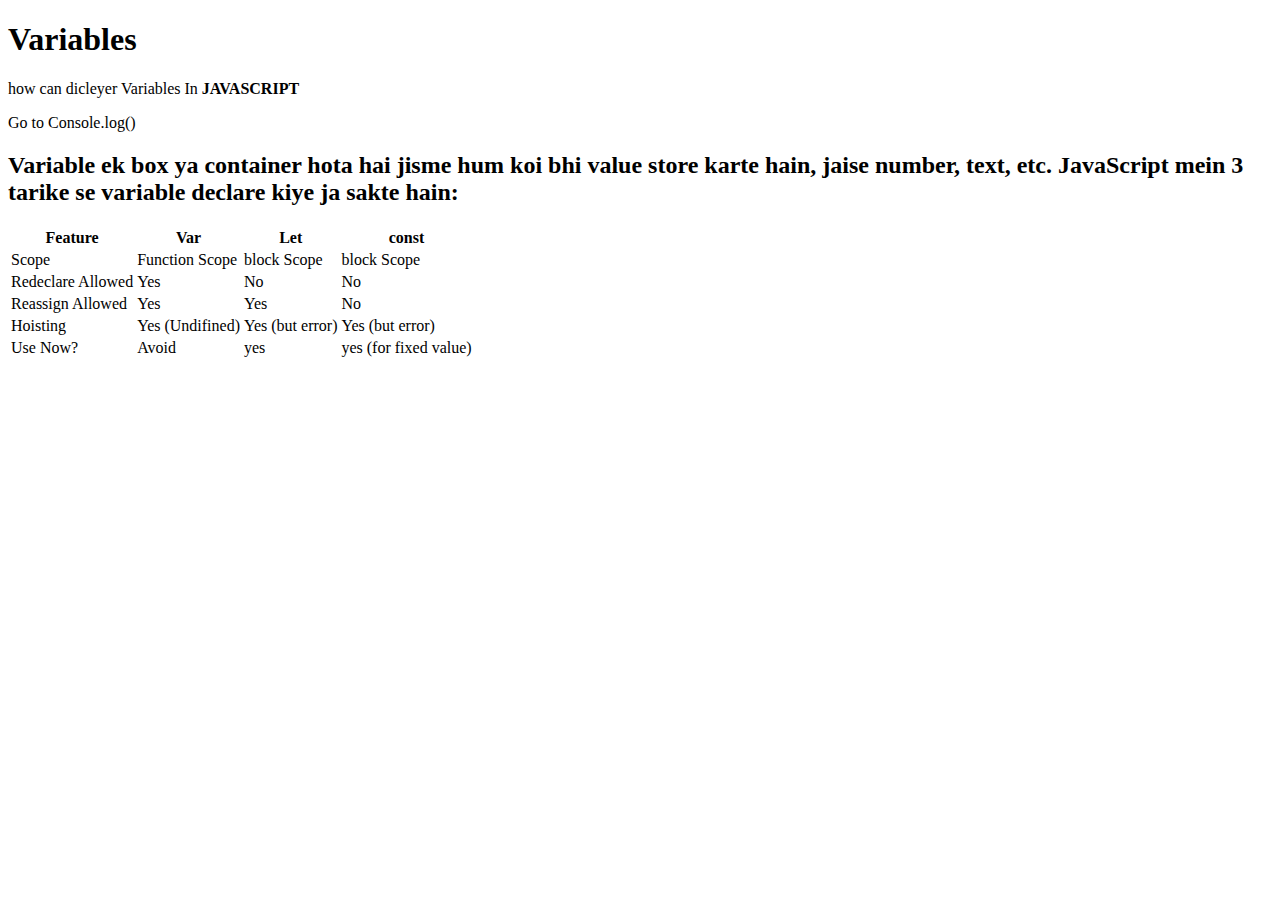
<file: JavaScript-07-2025/01_variables/index.html>
<!DOCTYPE html>
<html lang="en">
<head>
    <meta charset="UTF-8">
    <meta name="viewport" content="width=device-width, initial-scale=1.0">
    <title>Variables</title>
</head>
<body>
    <h1>Variables</h1>
    <p>how can dicleyer Variables In <strong>JAVASCRIPT</strong></p>
    <p>Go to Console.log()</p>

    <h2>Variable ek box ya container hota hai jisme hum koi bhi value store karte hain, jaise number, text, etc.
JavaScript mein 3 tarike se variable declare kiye ja sakte hain:</h2>
       
    <table>
        <tr>
            <th>Feature</th>
            <th>Var</th>
            <th>Let</th>
            <th>const</th>
        </tr>
        <tbody>
            <tr>
                <td>Scope</td>
                <td>Function Scope</td>
                <td>block Scope</td>
                <td>block Scope</td>
            </tr>
            <tr>
                <td>Redeclare Allowed</td>
                <td>Yes</td>
                <td>No</td>
                <td>No</td>
            </tr>
            <tr>
                <td>Reassign Allowed</td>
                <td>Yes</td>
                <td>Yes</td>
                <td>No</td>
            </tr>
            <tr>
                <td>Hoisting</td>
                <td>Yes (Undifined)</td>
                <td>Yes (but error)</td>
                <td>Yes (but error)</td>
            </tr>
            <tr>
                <td>Use Now?</td>
                <td>Avoid</td>
                <td>yes </td>
                <td>yes (for fixed value)</td>
            </tr>
        </tbody>
    </table>
    <script src="index.js"></script>
</body>
</html>
</file>
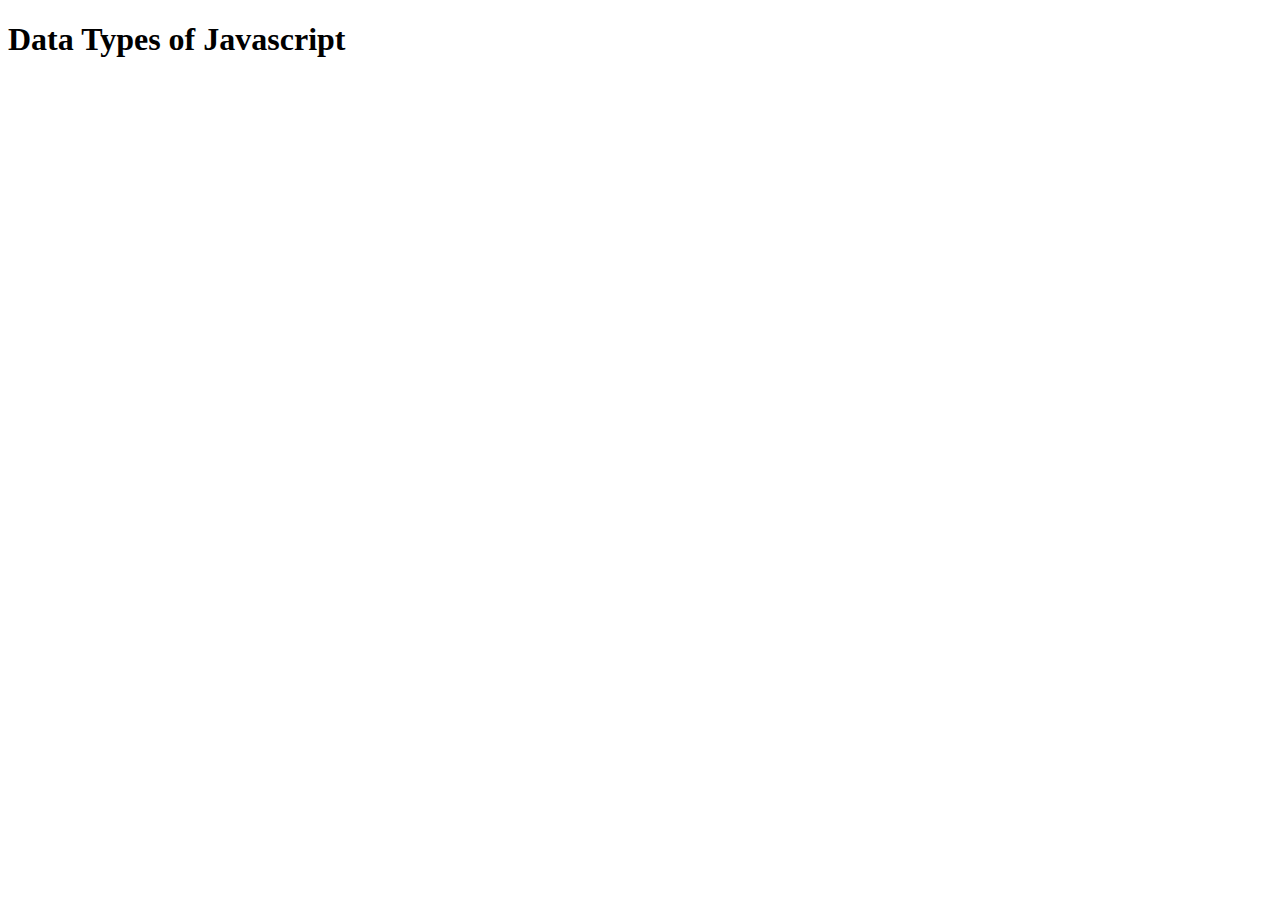
<file: JavaScript-07-2025/02_Datatypes/index.html>
<!DOCTYPE html>
<html lang="en">
<head>
    <meta charset="UTF-8">
    <meta name="viewport" content="width=device-width, initial-scale=1.0">
    <title>JS Datatypes</title>
</head>
<body>
    <h1>Data Types of Javascript</h1>
    
    <script src="index.js"></script>
</body>
</html>
</file>
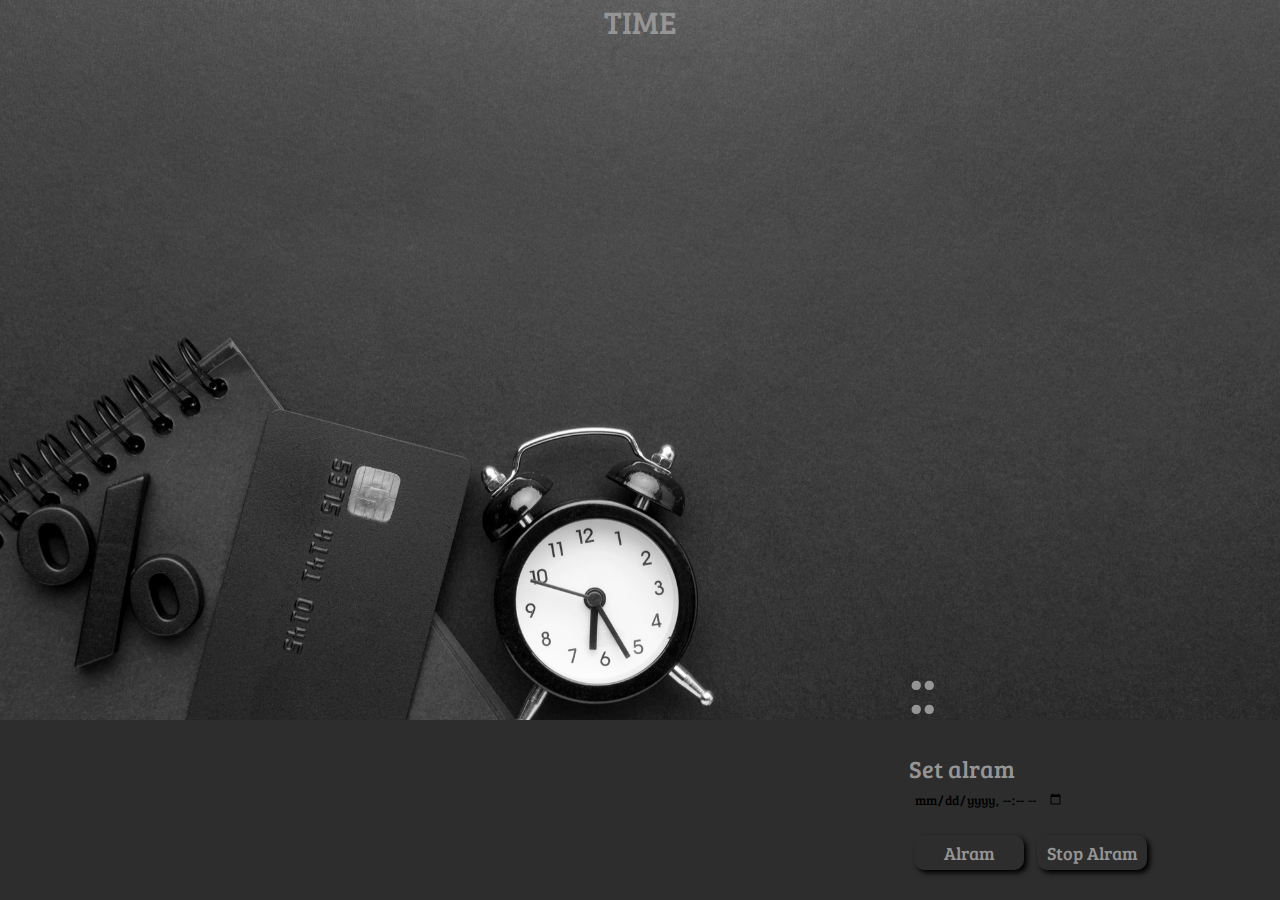
<file: JavaScript-07-2025/alram-clock/index.html>
<!DOCTYPE html>
<html lang="en">

<head>
    <meta charset="UTF-8">
    <meta name="viewport" content="width=device-width, initial-scale=1.0">
    <title>Date time</title>
    <link rel="preconnect" href="https://fonts.googleapis.com">
    <link rel="preconnect" href="https://fonts.gstatic.com" crossorigin>
    <link href="https://fonts.googleapis.com/css2?family=Bree+Serif&display=swap" rel="stylesheet">
    <style>
        * {
            margin: 0;
            padding: 0;
            box-sizing: border-box;
            font-family: "Bree Serif", serif;
            font-weight: 400;
            /* background-color: #e9deb9; */
        }

        body{
             background-color: #2d2d2d;
        }


        h1 {
            text-align: center;
        }

        .alram-cantainer {
            width: 100%;
            height:100vh;
            background-image: url("bg-image.jpg");
            background-repeat: no-repeat;
            background-size:calc(100% )auto;
            color:#959595;
            position: relative;
        }

        #cover{
            position: absolute;
            bottom: 10px;
            right: 10vw;
        }

        .time-show {
            font-size: 3rem;
        }

        .dotted {
            font-size: 4rem;
            animation: blink 1s infinite;
            display: inline-block;
            width: 10px;
        }

        #meridiem {
            font-size: 18px;
        }

        @keyframes blink {
            from {
                opacity: 0.4;
            }

            to {
                opacity: 1;
            }
        }

        #show {
            font-size: 2rem;
        }

        .alram-set label{
            font-size: 1.5rem;
            /* margin:10px 0; */
        }

        .alram-set input {
            width: 160px;
            height: 30px;
            border-radius: 10px;
            padding: 5px;
            background-color: #2d2d2d;
            border:none;
        }        

        .alram-set button {
            width: 110px;
            height: 35px;
            border: none;
            padding: 5px;
            border-radius: 10px;
            background-color: #2d2d2d;
            color:#959595;
            box-shadow: 3px 3px 5px rgba(0,0,0,2);
            margin: 20px 5px;
            cursor: pointer;
            font-size: 1.1rem;
        }
    </style>
</head>

<body>
    <div class="alram-cantainer">
        <h1>TIME</h1>
        <div id="cover">
            <div class="time">
                <p id="time-zone">
                    <span class="time-show" id="hr"></span> <span class="dotted">:</span>
                    <span class="time-show" id="ms"></span> <span class="dotted">:</span>
                    <span class="time-show" id="se"></span>
                    <span id="meridiem"></span>
                </p>
                <p id="show"></p>
            </div><br>
            <div class="alram-set">
                <label for="datetime">Set alram</label><br>
                <input type="datetime-local" id="datetime"><br>
                <audio src="loud_alarm_sound.mp3" id="alram-ringtone" loop></audio>
                <button onclick="btn()">Alram</button>
                <button onclick="stop()">Stop Alram</button>

            </div>
        </div>
    </div>

    <script src="index.js"></script>
</body>

</html>
</file>
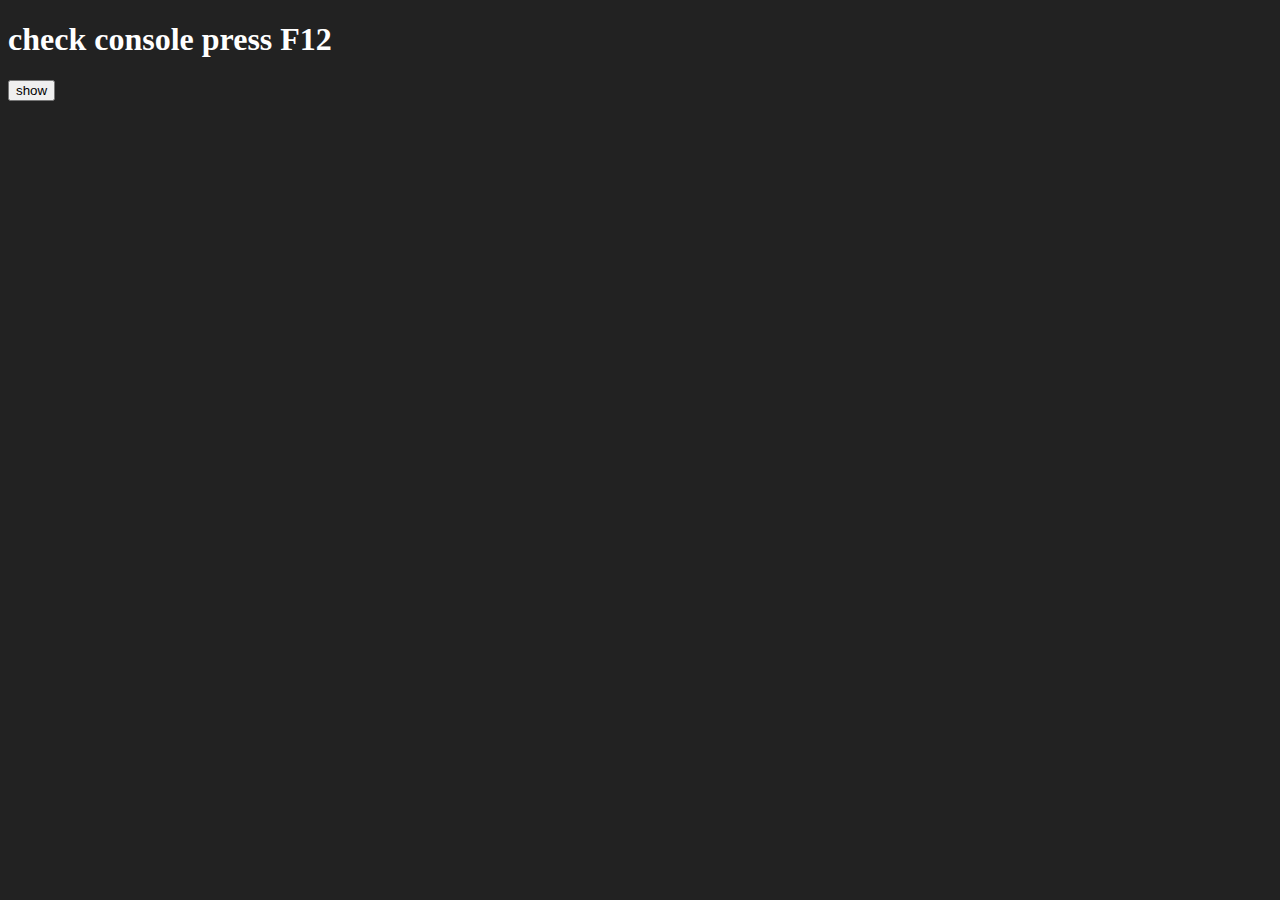
<file: JavaScript-07-2025/Array/index.html>
<!DOCTYPE html>
<html lang="en">
<head>
    <meta charset="UTF-8">
    <meta name="viewport" content="width=device-width, initial-scale=1.0">
    <title>Array</title>
    <style>
        body{
            background-color: #222;
        }
    </style>
</head>
<body>
    
    <h1 style="color: #fff;">check console press F12</h1>

    <button onclick="show()">show</button>
    <!-- <button onclick="pre()">pre</button> -->
    <script src="index.js"></script>
</body>
</html>
</file>
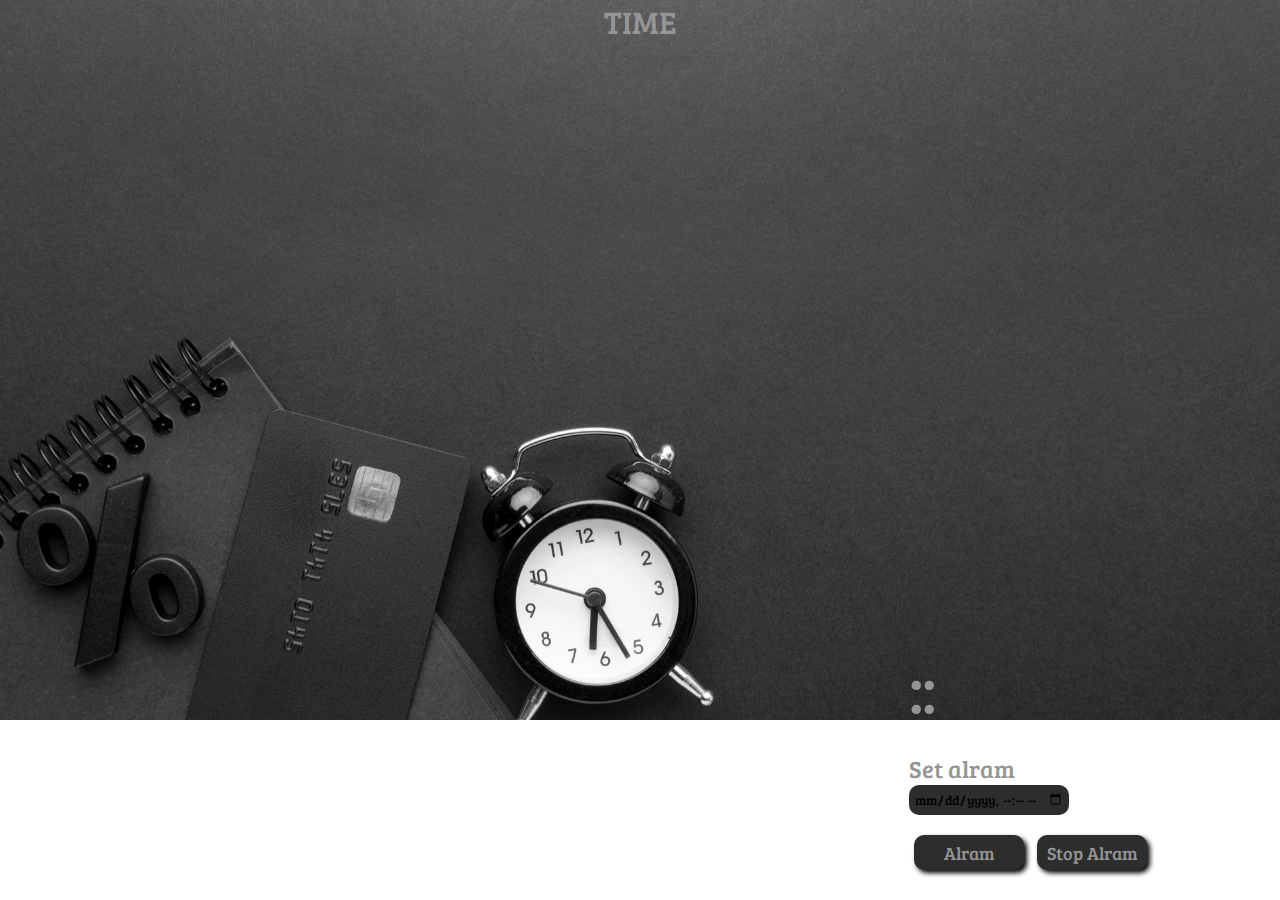
<file: JavaScript-07-2025/date/index.html>
<!DOCTYPE html>
<html lang="en">

<head>
    <meta charset="UTF-8">
    <meta name="viewport" content="width=device-width, initial-scale=1.0">
    <title>Date time</title>
    <link rel="preconnect" href="https://fonts.googleapis.com">
    <link rel="preconnect" href="https://fonts.gstatic.com" crossorigin>
    <link href="https://fonts.googleapis.com/css2?family=Bree+Serif&display=swap" rel="stylesheet">
    <style>
        * {
            margin: 0;
            padding: 0;
            box-sizing: border-box;
            font-family: "Bree Serif", serif;
            font-weight: 400;
            /* background-color: #e9deb9; */
        }


        h1 {
            text-align: center;
        }

        .alram-cantainer {
            width: 100%;
            height:100vh;
            background-image: url("bg-image.jpg");
            background-repeat: no-repeat;
            background-size:calc(100% )auto;
            color:#959595;
            position: relative;
        }

        #cover{
            position: absolute;
            bottom: 10px;
            right: 10vw;
        }

        .time-show {
            font-size: 3rem;
        }

        .dotted {
            font-size: 4rem;
            animation: blink 1s infinite;
            display: inline-block;
            width: 10px;
        }

        #meridiem {
            font-size: 18px;
        }

        @keyframes blink {
            from {
                opacity: 0.4;
            }

            to {
                opacity: 1;
            }
        }

        #show {
            font-size: 2rem;
        }

        .alram-set label{
            font-size: 1.5rem;
            /* margin:10px 0; */
        }

        .alram-set input {
            width: 160px;
            height: 30px;
            border-radius: 10px;
            padding: 5px;
            background-color: #2d2d2d;
            border:none;
        }        

        .alram-set button {
            width: 110px;
            height: 35px;
            border: none;
            padding: 5px;
            border-radius: 10px;
            background-color: #2d2d2d;
            color:#959595;
            box-shadow: 3px 3px 5px rgba(0,0,0,2);
            margin: 20px 5px;
            cursor: pointer;
            font-size: 1.1rem;
        }
    </style>
</head>

<body>
    <div class="alram-cantainer">
        <h1>TIME</h1>
        <div id="cover">
            <div class="time">
                <p id="time-zone">
                    <span class="time-show" id="hr"></span> <span class="dotted">:</span>
                    <span class="time-show" id="ms"></span> <span class="dotted">:</span>
                    <span class="time-show" id="se"></span>
                    <span id="meridiem"></span>
                </p>
                <p id="show"></p>
            </div><br>
            <div class="alram-set">
                <label for="datetime">Set alram</label><br>
                <input type="datetime-local" id="datetime"><br>
                <audio src="loud_alarm_sound.mp3" id="alram-ringtone" loop></audio>
                <button onclick="btn()">Alram</button>
                <button onclick="stop()">Stop Alram</button>

            </div>
        </div>
    </div>

    <script src="index.js"></script>
</body>

</html>
</file>
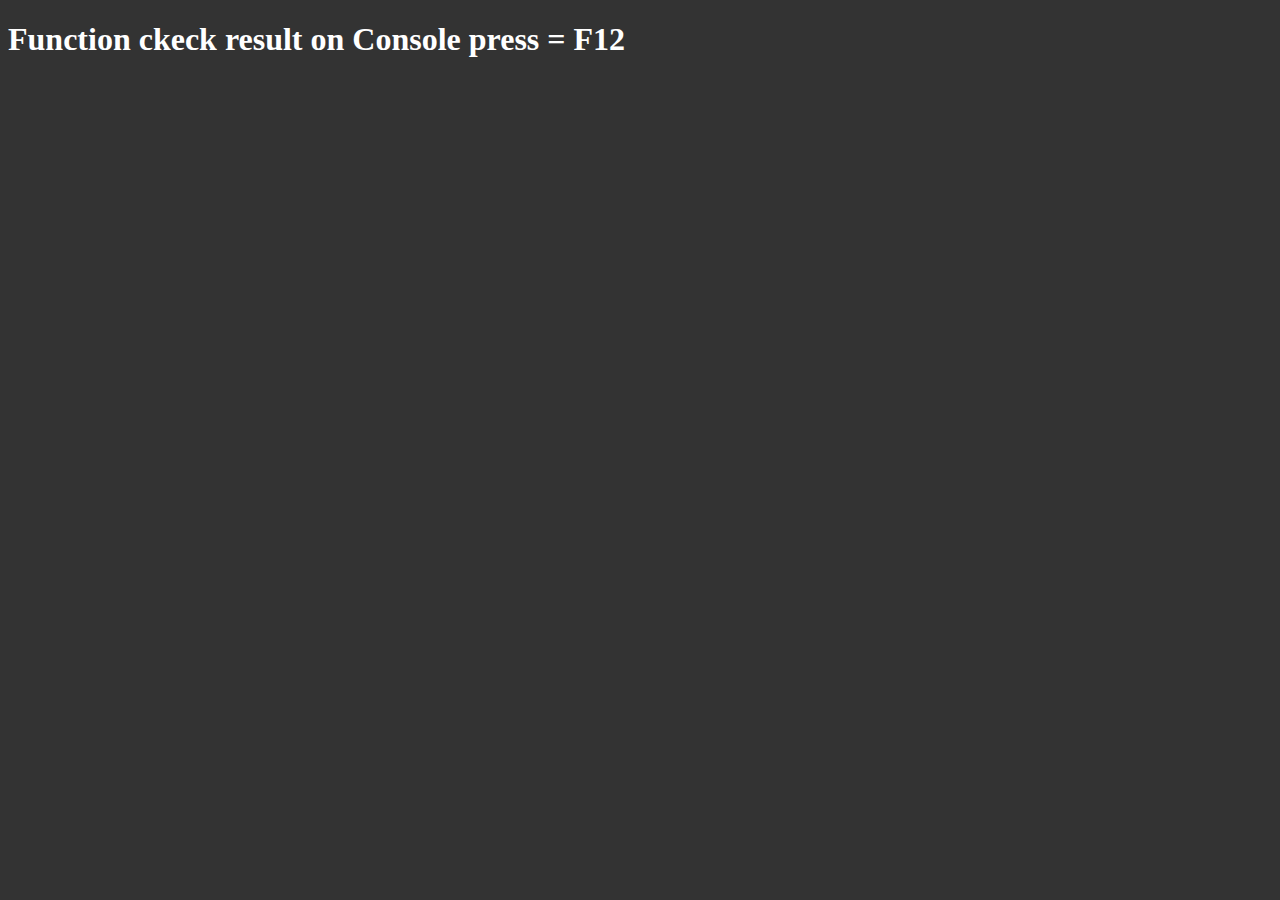
<file: JavaScript-07-2025/function/index.html>
<!DOCTYPE html>
<html lang="en">
<head>
    <meta charset="UTF-8">
    <meta name="viewport" content="width=device-width, initial-scale=1.0">
    <title>Function</title>
</head>
<body style="background-color: #333; color: #fff;">
       <h1 >Function ckeck result on Console press = F12</h1> 

    <script src="index.js"></script>
</body>
</html>
</file>
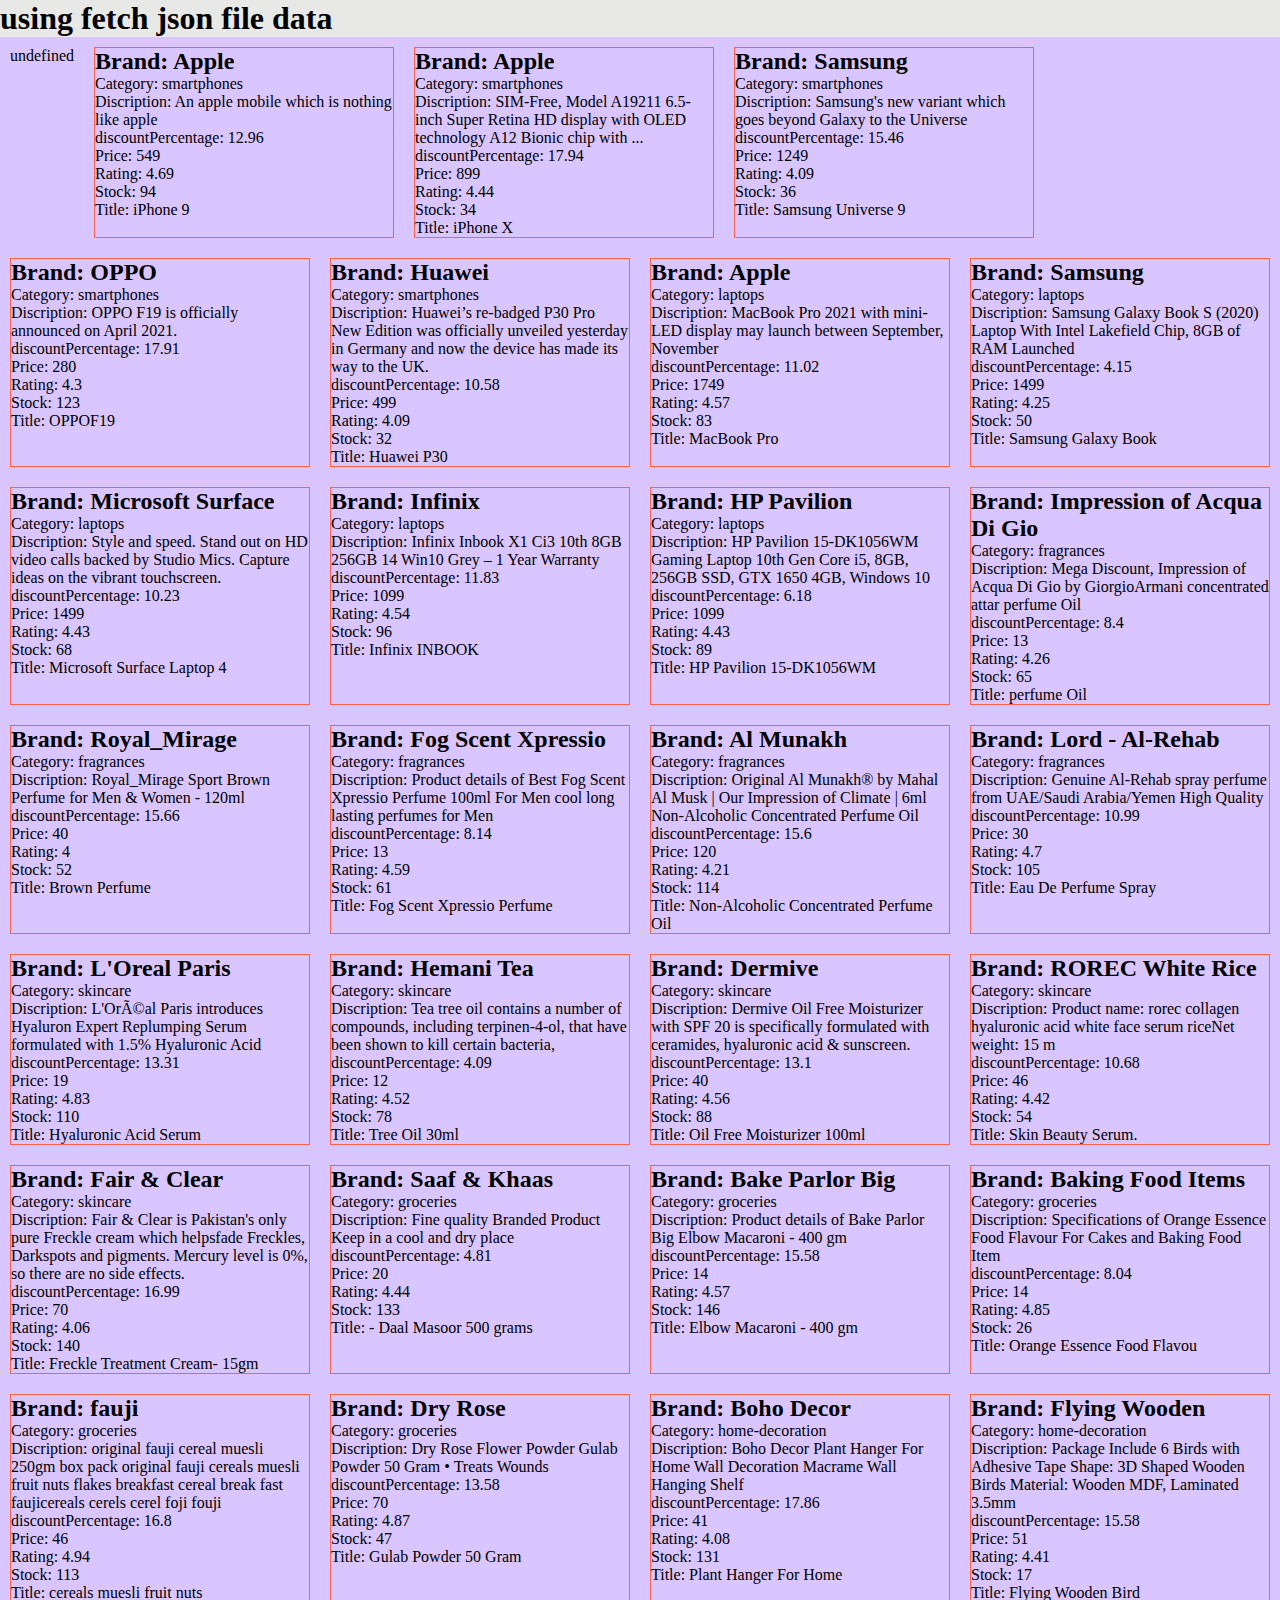
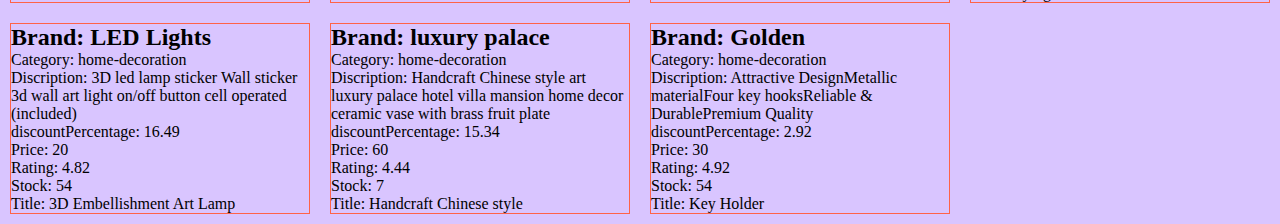
<file: JavaScript-07-2025/use-json/index.html>
<!DOCTYPE html>
<html lang="en">
<head>
    <meta charset="UTF-8">
    <meta name="viewport" content="width=device-width, initial-scale=1.0">
    <title>Fatch</title>
    <link rel="stylesheet" href="index.css">
</head>
<body>
    <h1>using fetch json file data</h1>
    <div id="container">
        <div id="container-cover">
            
        </div>
    </div>

    <script src="index.js"></script>
</body>
</html>
</file>
<file: JavaScript-07-2025/use-json/index.css>
*{
    margin: 0;
    padding: 0;
    box-sizing: border-box;
}

body{
    background-color: #e8e9e7;
}

#container-cover{
    width: 100%;
    height: 100%;
    padding: 10px;
    display: flex;
    flex-direction: row;
    flex-wrap: wrap;
    gap: 20px;
    background-color: rgb(217, 197, 255);
}

.cardbox{
    width: 300px;
    height: auto;
    border: 1px solid tomato;
}
</file>
